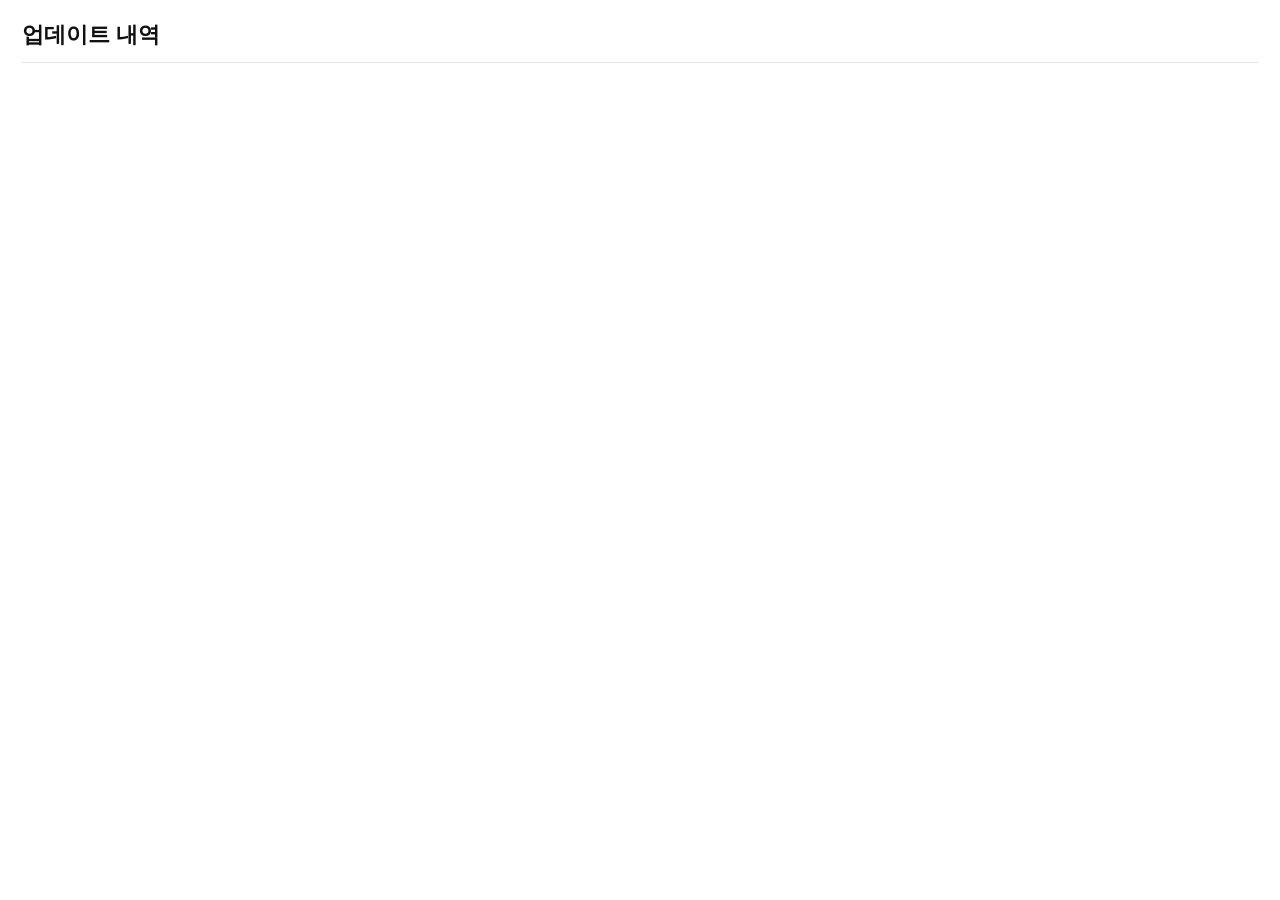
<file: docs/dialog.html>
<!DOCTYPE html>
<html>
<head>
  <meta charset="UTF-8" />
  <title>Update Popup</title>

  <link rel="stylesheet" href="styles.css?v=17" />
  <script src="lib/tableau.extensions.1.latest.min.js"></script>
</head>
<body>
  <div id="popup">
    <div class="header">
      <div class="header-left">
        <div class="title-row">

          <!-- ✅ 뱃지: 업데이트 내역 '앞' -->
          <div id="dashBadge" class="dash-badge" style="display:none;"></div>

          <div class="title">업데이트 내역</div>
          <div id="headerDate" class="header-date"></div>

        </div>
      </div>
    </div>

    <div class="divider"></div>

    <section id="summarySection" class="summary-card" style="display:none;">
      <div class="section-label">요약 문구</div>
      <p id="summaryText" class="summary-text"></p>
    </section>

    <section id="highlightsSection" class="content-section" style="display:none;">
      <div class="section-label">주요 내용</div>
      <ul id="items" class="items"></ul>
    </section>

    <section id="detailsSection" class="content-section" style="display:none;">
      <div class="section-label">상세 안내</div>
      <div id="detailsList" class="details-list"></div>
    </section>
  </div>

  <script src="dialog.js?v=17"></script>
</body>
</html>
</file>
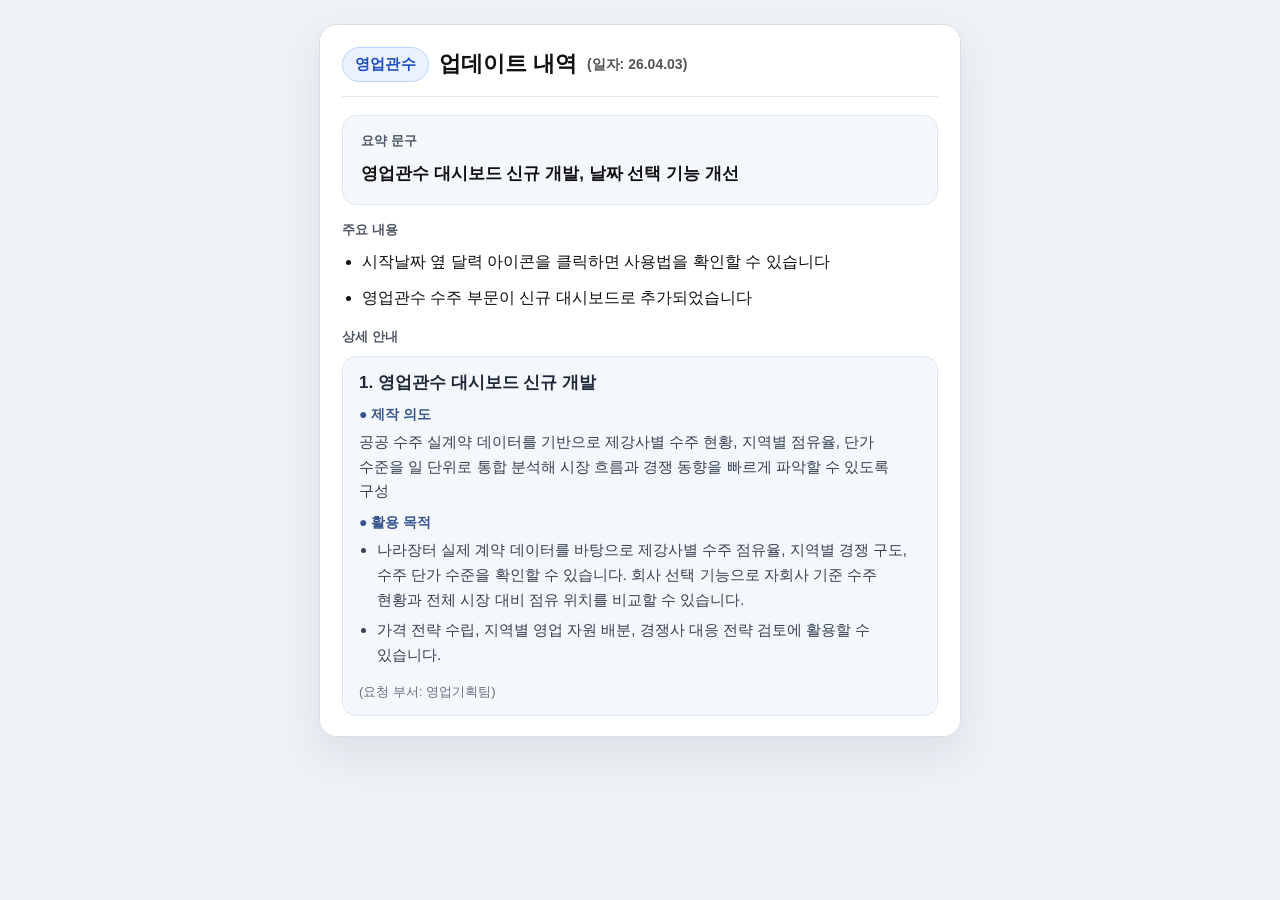
<file: docs/preview.html>
<!DOCTYPE html>
<html>
<head>
  <meta charset="UTF-8" />
  <title>Update Popup Preview</title>
  <link rel="stylesheet" href="styles.css?v=17" />
  <style>
    body {
      background: #eef2f7;
      padding: 24px;
    }

    .preview-shell {
      max-width: 640px;
      margin: 0 auto;
      background: #fff;
      border: 1px solid #d8dee8;
      border-radius: 18px;
      box-shadow: 0 18px 40px rgba(15, 23, 42, 0.08);
      overflow: hidden;
    }
  </style>
</head>
<body>
  <div class="preview-shell">
    <div id="popup">
      <div class="header">
        <div class="header-left">
          <div class="title-row">
            <div id="dashBadge" class="dash-badge" style="display:none;"></div>
            <div class="title">업데이트 내역</div>
            <div id="headerDate" class="header-date"></div>
          </div>
        </div>
      </div>

      <div class="divider"></div>

      <section id="summarySection" class="summary-card" style="display:none;">
        <div class="section-label">요약 문구</div>
        <p id="summaryText" class="summary-text"></p>
      </section>

      <section id="highlightsSection" class="content-section" style="display:none;">
        <div class="section-label">주요 내용</div>
        <ul id="items" class="items"></ul>
      </section>

      <section id="detailsSection" class="content-section" style="display:none;">
        <div class="section-label">상세 안내</div>
        <div id="detailsList" class="details-list"></div>
      </section>
    </div>
  </div>

  <script>
    window.__UPDATE_PREVIEW_PAYLOAD__ = {
      dashboardName: "영업관수 대시보드",
      version: "2026-04-03-00",
      summary: "영업관수 대시보드 신규 개발, 날짜 선택 기능 개선",
      highlights: [
        "시작날짜 옆 달력 아이콘을 클릭하면 사용법을 확인할 수 있습니다",
        "영업관수 수주 부문이 신규 대시보드로 추가되었습니다"
      ],
      details: [
        {
          title: "영업관수 대시보드 신규 개발",
          purpose: "공공 수주 실계약 데이터를 기반으로 제강사별 수주 현황, 지역별 점유율, 단가 수준을 일 단위로 통합 분석해 시장 흐름과 경쟁 동향을 빠르게 파악할 수 있도록 구성",
          usage: [
            "나라장터 실제 계약 데이터를 바탕으로 제강사별 수주 점유율, 지역별 경쟁 구도, 수주 단가 수준을 확인할 수 있습니다. 회사 선택 기능으로 자회사 기준 수주 현황과 전체 시장 대비 점유 위치를 비교할 수 있습니다.",
            "가격 전략 수립, 지역별 영업 자원 배분, 경쟁사 대응 전략 검토에 활용할 수 있습니다."
          ],
          collaboration: "영업기획팀"
        }
      ]
    };
  </script>
  <script src="dialog.js?v=17"></script>
</body>
</html>
</file>
<file: docs/styles.css>
html, body {
  margin: 0;
  padding: 0;
  background: transparent;
  font-family: "Malgun Gothic", "Apple SD Gothic Neo", sans-serif;
  color: #111;
}

#popup{
  box-sizing: border-box;
  padding: 22px 22px 20px;
  max-height: 100vh;
  overflow: auto;
  background: #fff;
}

.header{
  display: flex;
  justify-content: space-between;
  align-items: center;
  gap: 14px;
}

.header-left{ min-width: 0; }

.title-row{
  display: flex;
  align-items: center;   /* ✅ 배지/타이틀/일자 수평 정렬 안정 */
  gap: 10px;
  min-width: 0;
  flex-wrap: wrap;
}

.title{
  font-weight: 900;
  font-size: 22px;
  line-height: 1.2;
  white-space: nowrap;
}

.header-date{
  font-size: 14px;
  font-weight: 800;
  color: #555;
  white-space: nowrap;
}

/* ✅ 산뜻한 강조 뱃지 */
.dash-badge{
  display: inline-flex;
  align-items: center;
  justify-content: center;

  padding: 7px 12px;
  border-radius: 999px;

  /* 산뜻한 블루 톤 */
  background: #eaf2ff;
  border: 1px solid #b9d3ff;
  color: #1e4fbf;

  font-size: 15px;      /* ✅ 글자 키움 */
  font-weight: 900;
  letter-spacing: 0.2px;
  white-space: nowrap;
}

.divider{
  height: 1px;
  background: #e6e6e6;
  margin: 14px 0 18px;
}

.summary-card,
.detail-card{
  background: #f4f7fc;
  border: 1px solid #dde6f3;
  border-radius: 14px;
}

.summary-card{
  padding: 16px 18px;
  margin-bottom: 16px;
}

.content-section{
  margin-top: 16px;
}

.section-label{
  font-size: 13px;
  font-weight: 800;
  color: #4b5563;
  margin-bottom: 10px;
}

.summary-text{
  margin: 0;
  font-size: 17px;
  line-height: 1.65;
  font-weight: 700;
  word-break: keep-all;
  overflow-wrap: break-word;
}

.items{
  margin: 0;
  padding-left: 20px;
}

.items li{
  margin: 10px 0;
  font-size: 16px;
  line-height: 1.65;
  color: #111;
  word-break: keep-all;
  overflow-wrap: break-word;
}

.details-list{
  display: grid;
  gap: 12px;
}

.detail-card{
  padding: 14px 16px;
}

.detail-title{
  margin: 0 0 12px;
  font-size: 17px;
  font-weight: 800;
  color: #1f2937;
}

.detail-meta-row + .detail-meta-row{
  margin-top: 10px;
}

.detail-meta-label{
  font-size: 14px;
  font-weight: 800;
  color: #36558f;
  margin-bottom: 6px;
}

.detail-meta-text{
  margin: 0;
  font-size: 15px;
  line-height: 1.65;
  color: #374151;
  word-break: keep-all;
  overflow-wrap: break-word;
}

.detail-meta-list{
  margin: 0;
  padding-left: 18px;
}

.detail-meta-list li{
  margin: 6px 0;
  font-size: 15px;
  line-height: 1.65;
  color: #374151;
  word-break: keep-all;
  overflow-wrap: break-word;
}

.detail-request-text{
  margin: 14px 0 0;
  font-size: 13px;
  line-height: 1.5;
  color: #6b7280;
  word-break: keep-all;
  overflow-wrap: break-word;
}

@media (max-width: 600px){
  #popup{ padding: 18px 16px 16px; }
  .title{ font-size: 18px; }
  .items li{ font-size: 15px; }
  .header-date{ font-size: 13px; }
  .dash-badge{ font-size: 14px; padding: 6px 11px; }
  .summary-text{ font-size: 16px; }
  .detail-title{ font-size: 16px; }
  .detail-meta-text{ font-size: 14px; }
}
</file>
